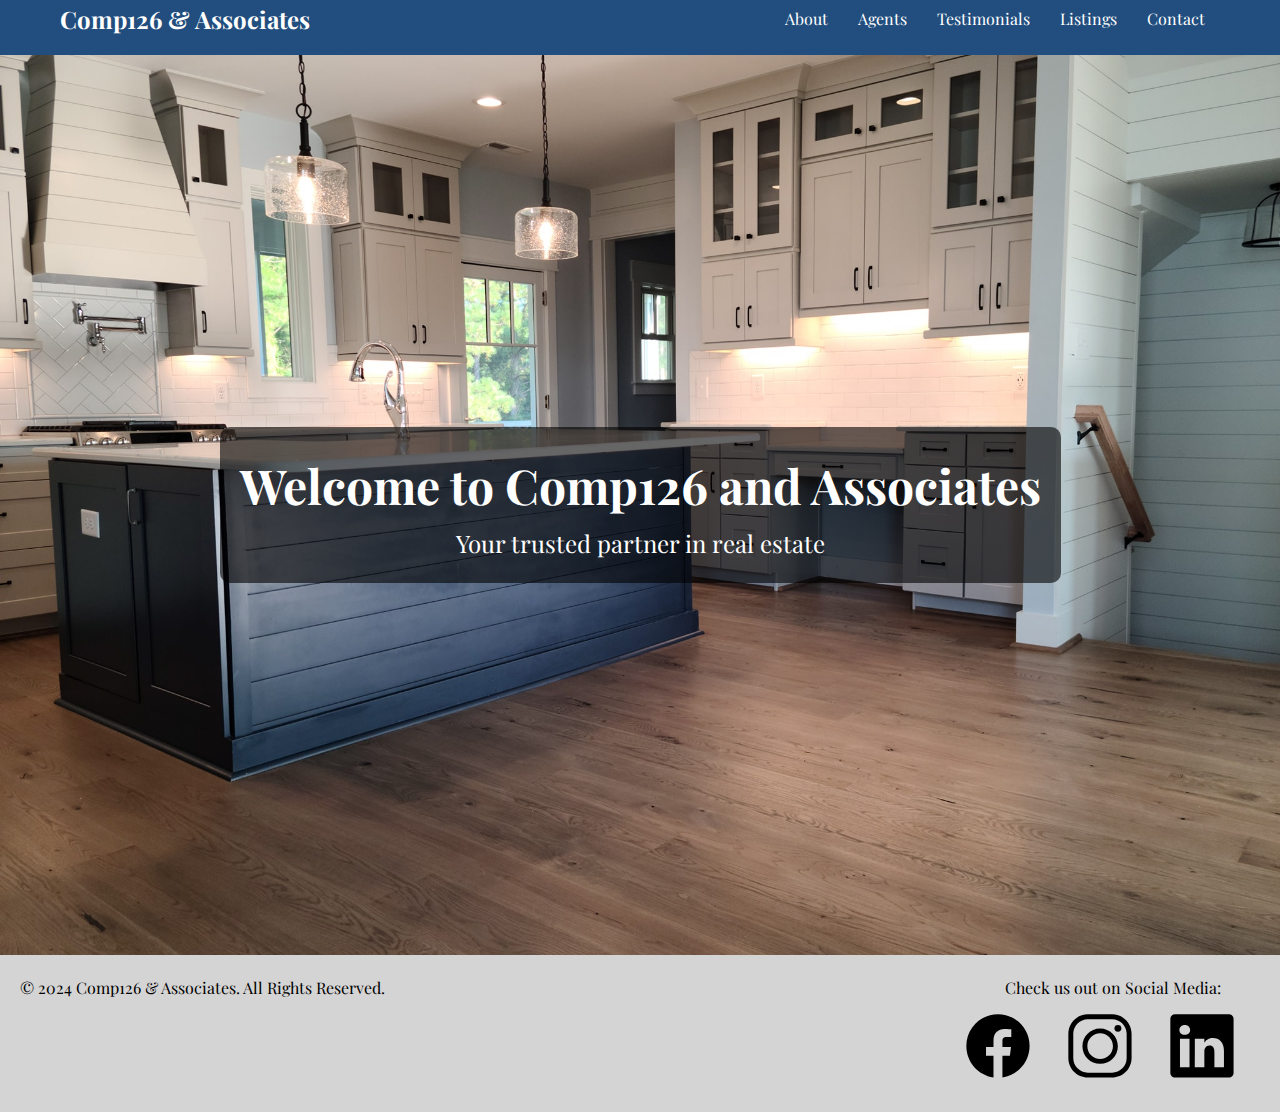
<file: index.html>
<!DOCTYPE html>
<html lang="en">
<head>
  <meta charset="UTF-8">
  <meta name="viewport" content="width=device-width, initial-scale=1.0">
  <title>Comp126 & Associates</title>
  <link rel="stylesheet" href="css/styles.css">

  <link href="https://fonts.googleapis.com/css2?family=Playfair+Display:wght@400;700&display=swap" rel="stylesheet">
</head>
<body>

  <!-- Navigation Bar -->
  <header>
    <nav class="navbar">
      <div class="logo">
        <a href="index.html">Comp126 & Associates</a>
      </div>
      <ul class="nav-links">
        <li><a href="about.html">About</a></li>
        <li><a href="agents.html">Agents</a></li>
        <li><a href="testimonials.html">Testimonials</a></li>
        <li><a href="listings.html"> Listings</a></li>
        <li><a href="contact.html"> Contact</a></li>
      </ul>
      <div class="menu-toggle" id="mobile-menu">
        <span></span>
        <span></span>
        <span></span>
      </div>
    </nav>
  </header>

  <section class="hero">
    <div class="hero-content">
      <h1>Welcome to Comp126 and Associates</h1>
      <p>Your trusted partner in real estate</p>
    </div>
  </section>


  <footer>
    <div class="footer-content">
      <p>&copy; 2024 Comp126 & Associates. All Rights Reserved.</p>
      <div class="social-links">
        <p class = "followUs">Check us out on Social Media:</p>
        <a href="https://www.facebook.com/profile.php?id=61568675024197"><div class="facebook"></div></a>
        <a href="https://www.instagram.com/comp126associates/"><div class="instagram"></div></a>
        <a href="https://www.linkedin.com/in/maxvf/"><div class="linkedin"></div></a>
      </div>
    </div>
  </footer>

  <script>
    const mobileMenu = document.getElementById('mobile-menu');
    const navLinks = document.querySelector('.nav-links');

    mobileMenu.addEventListener('click', () => {
      navLinks.classList.toggle('active');
    });
  </script>

</body>
</html>
</file>
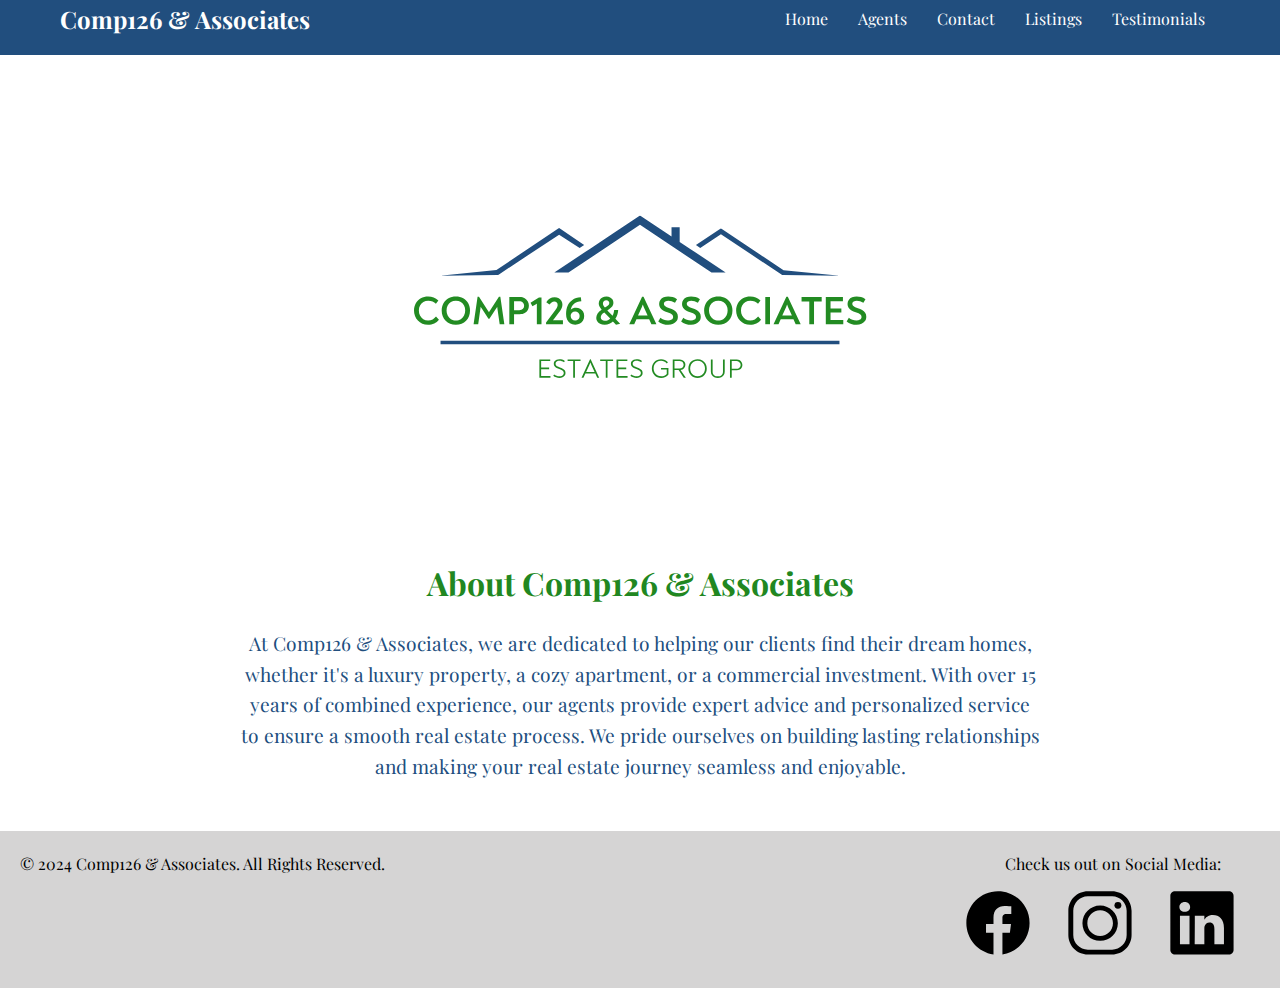
<file: about.html>
<!DOCTYPE html>
<html lang="en">
<head>
  <meta charset="UTF-8">
  <meta name="viewport" content="width=device-width, initial-scale=1.0">
  <title>About - Comp126 & Associates</title>
  <link rel="stylesheet" href="css/styles.css">
  <link href="https://fonts.googleapis.com/css2?family=Playfair+Display:wght@400;700&display=swap" rel="stylesheet">
</head>
<body>

  <!-- Navigation Bar -->
  <header>
    <nav class="navbar">
      <div class="logo">
        <a href="index.html">Comp126 & Associates</a>
      </div>
      <ul class="nav-links">
        <li><a href="index.html">Home</a></li>
        <li><a href="agents.html">Agents</a></li>
        <li><a href="contact.html">Contact</a></li>
        <li><a href="listings.html">Listings</a></li>
        <li><a href="testimonials.html">Testimonials</a></li>
      </ul>
      <div class="menu-toggle" id="mobile-menu">
        <span></span>
        <span></span>
        <span></span>
      </div>
    </nav>
  </header>

  <!-- About Section -->
  <section class="about-section">
    <img src="images/logo.svg" alt="logo">
    <h2>About Comp126 & Associates</h2>
    <p>At Comp126 & Associates, we are dedicated to helping our clients find their dream homes, whether it's a luxury property, a cozy apartment, or a commercial investment. With over 15 years of combined experience, our agents provide expert advice and personalized service to ensure a smooth real estate process. We pride ourselves on building lasting relationships and making your real estate journey seamless and enjoyable.</p>
  </section>

  <footer>
    <div class="footer-content">
      <p>&copy; 2024 Comp126 & Associates. All Rights Reserved.</p>
      <div class="social-links">
        <p class = "followUs">Check us out on Social Media:</p>
        <a href="https://www.facebook.com/profile.php?id=61568675024197"><div class="facebook"></div></a>
        <a href="https://www.instagram.com/comp126associates/"><div class="instagram"></div></a>
        <a href="https://www.linkedin.com/in/maxvf/"><div class="linkedin"></div></a>
      </div>
    </div>
  </footer>

  <script>
    const mobileMenu = document.getElementById('mobile-menu');
    const navLinks = document.querySelector('.nav-links');

    mobileMenu.addEventListener('click', () => {
      navLinks.classList.toggle('active');
    });
  </script>

</body>
</html>
</file>
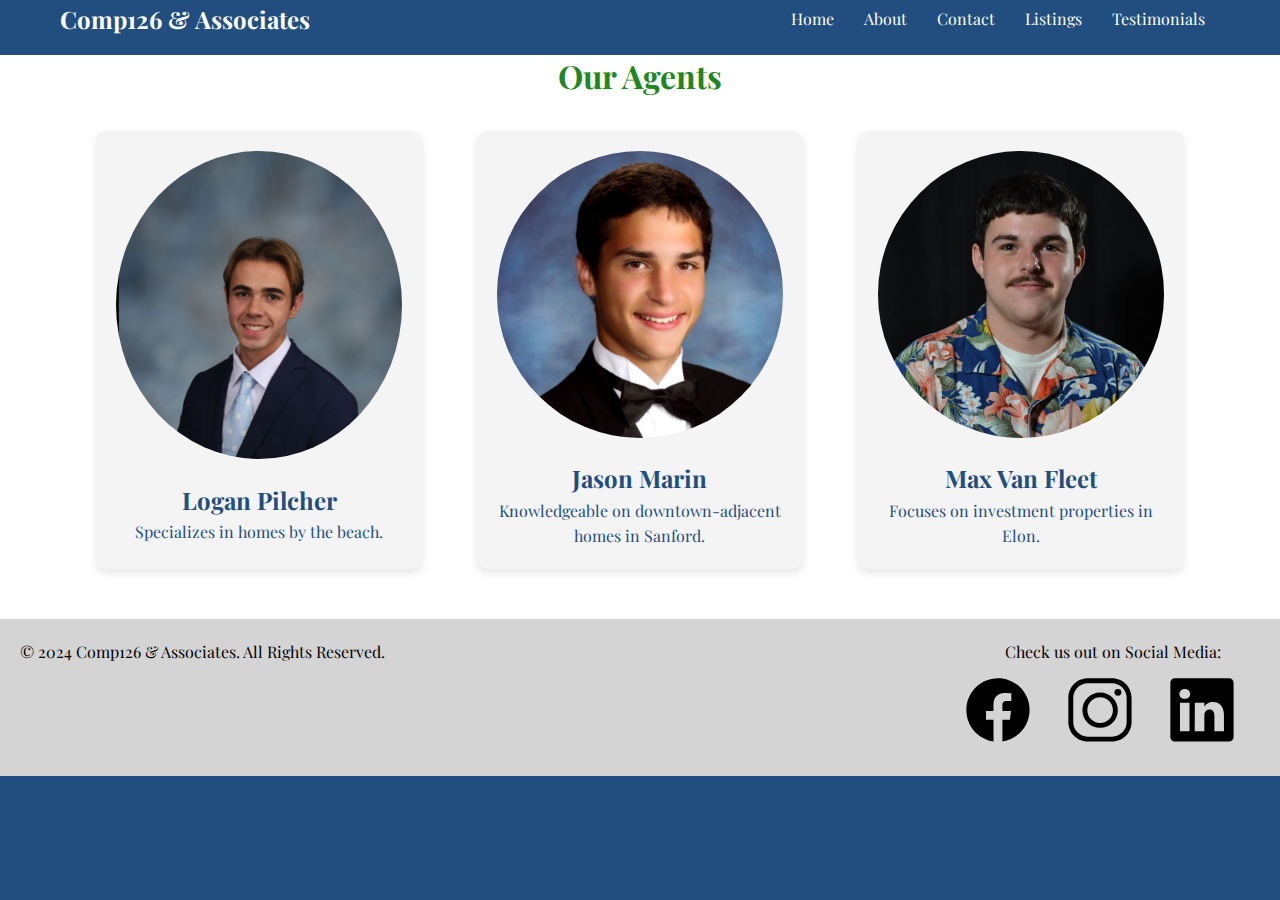
<file: agents.html>
<!DOCTYPE html>
<html lang="en">
<head>
  <meta charset="UTF-8">
  <meta name="viewport" content="width=device-width, initial-scale=1.0">
  <title>Agents - Comp126 & Associates</title>
  <link rel="stylesheet" href="css/styles.css">
  <link href="https://fonts.googleapis.com/css2?family=Playfair+Display:wght@400;700&display=swap" rel="stylesheet">

</head>
<body>

  <!-- Navigation Bar -->
  <header>
    <nav class="navbar">
      <div class="logo">
        <a href="index.html">Comp126 & Associates</a>
      </div>
      <ul class="nav-links">
        <li><a href="index.html">Home</a></li>
        <li><a href="about.html">About</a></li>
        <li><a href="contact.html">Contact</a></li>
        <li><a href="listings.html">Listings</a></li>
        <li><a href="testimonials.html">Testimonials</a></li>
      </ul>
      <div class="menu-toggle" id="mobile-menu">
        <span></span>
        <span></span>
        <span></span>
      </div>
    </nav>
  </header>

  <!-- Agents Section --> 
  <section class="agents-section">
    <h2>Our Agents</h2>
    <div class="agents-container">
      <div class="agent-card">
        <img src="images/composite.png" alt="Agent 1">
        <h3>Logan Pilcher</h3>
        <p>Specializes in homes by the beach.</p>
      </div>
      <div class="agent-card">
        <img src="images/jasonheadshot.jpg" alt="Agent 2">
        <h3>Jason Marin</h3>
        <p>Knowledgeable on downtown-adjacent homes in Sanford.</p>
      </div>
      <div class="agent-card">
        <img src="images/max_headshot.png" alt="Agent 3">
        <h3>Max Van Fleet</h3>
        <p>Focuses on investment properties in Elon.</p>
      </div>
    </div>
  </section>

  <footer>
    <div class="footer-content">
      <p>&copy; 2024 Comp126 & Associates. All Rights Reserved.</p>
      <div class="social-links">
        <p class = "followUs">Check us out on Social Media:</p>
        <a href="https://www.facebook.com/profile.php?id=61568675024197"><div class="facebook"></div></a>
        <a href="https://www.instagram.com/comp126associates/"><div class="instagram"></div></a>
        <a href="https://www.linkedin.com/in/maxvf/"><div class="linkedin"></div></a>
      </div>
    </div>
  </footer>

  <script>
    const mobileMenu = document.getElementById('mobile-menu');
    const navLinks = document.querySelector('.nav-links');

    mobileMenu.addEventListener('click', () => {
      navLinks.classList.toggle('active');
    });
  </script>

</body>
</html>
</file>
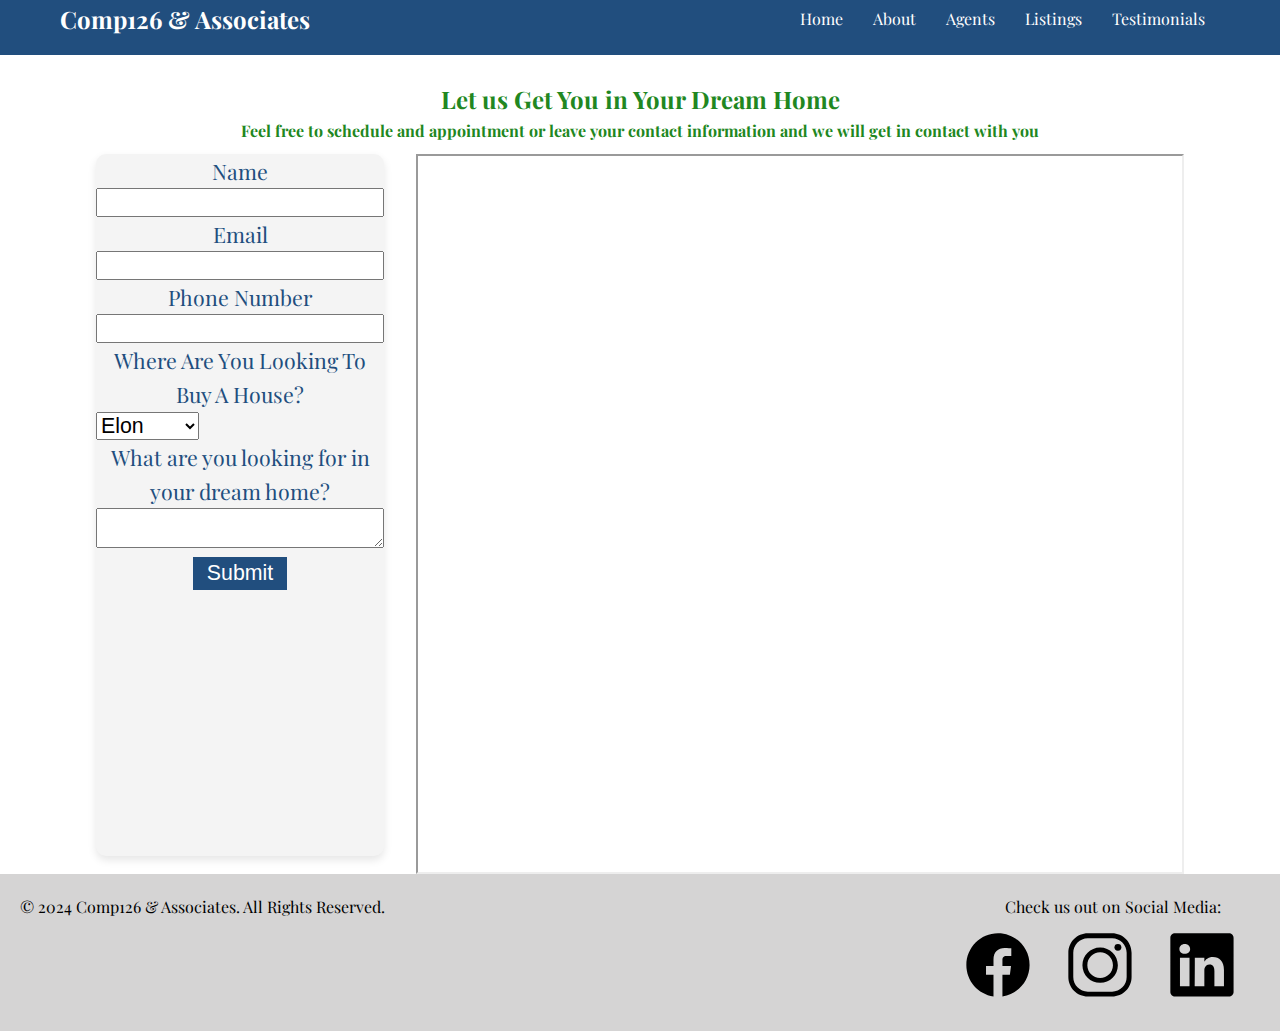
<file: contact.html>
<!DOCTYPE html>
<html lang="en">
<head>
  <meta charset="UTF-8">
  <meta name="viewport" content="width=device-width, initial-scale=1.0">
  <title>About - Comp126 & Associates</title>
  <link rel="stylesheet" href="css/styles.css">
  <link rel="stylesheet" href="css/formstyle.css">
  <link href="https://fonts.googleapis.com/css2?family=Playfair+Display:wght@400;700&display=swap" rel="stylesheet">

</head>
<body>

  <!-- Navigation Bar -->
  <header>
    <nav class="navbar">
      <div class="logo">
        <a href="index.html">Comp126 & Associates</a>
      </div>
      <ul class="nav-links">
        <li><a href="index.html">Home</a></li>
        <li><a href="about.html">About</a></li>
        <li><a href="agents.html">Agents</a></li>
        <li><a href="listings.html">Listings</a></li>
        <li><a href="testimonials.html">Testimonials</a></li>
      </ul>
      <div class="menu-toggle" id="mobile-menu">
        <span></span>
        <span></span>
        <span></span>
      </div>
    </nav>
  </header>
  <h2>Let us Get You in Your Dream Home</h2>
  <h4>Feel free to schedule and appointment or leave your contact information and we will get in contact with you</h4>
  <div class = contact-grid>
  <form method = "Post" action = "/">
    <label> Name
    <input type="text" id = "name" required>
    </label>
    <label> Email
        <input type="email" id = "email" required>
    </label>
    <label> Phone Number
        <input type="tel" id = "telephone" pattern="[0-9]{3}-[0-9]{3}-[0-9]{4}" required  oninvalid="this.setCustomValidity('Enter a Valid Telephone Number format: ###-###-####')">
    </label>
    <label> Where Are You Looking To Buy A House?
        <select>
            <option value = "Elon">
                Elon
            </option>
            <option value = "Sanford">
                Sanford
            </option>
            <option value = "Beaufort">
                Beaufort
            </option>
        </select>
    </label>
    <label>
      What are you looking for in your dream home?
      <textarea id ="additional_information"></textarea>
    </label>
    <button type="submit">Submit</button>
  </form>
<!-- Google Calendar Appointment Scheduling begin -->
<iframe src="https://calendar.google.com/calendar/appointments/schedules/AcZssZ1UgHR-1ZWgi-f_TaPzcWpXDRnyR6xqDT5F7o5vRIjKVCrrx2Rwhtiut566ve5ImIfnPRlVOgJg?gv=true" class="calendar"></iframe>
<!-- end Google Calendar Appointment Scheduling --> 
</div>

<footer>
  <div class="footer-content">
    <p>&copy; 2024 Comp126 & Associates. All Rights Reserved.</p>
    <div class="social-links">
      <p class = "followUs">Check us out on Social Media:</p>
      <a href="https://www.facebook.com/profile.php?id=61568675024197"><div class="facebook"></div></a>
      <a href="https://www.instagram.com/comp126associates/"><div class="instagram"></div></a>
      <a href="https://www.linkedin.com/in/maxvf/"><div class="linkedin"></div></a>
    </div>
  </div>
</footer>
<script>
  const mobileMenu = document.getElementById('mobile-menu');
  const navLinks = document.querySelector('.nav-links');

  mobileMenu.addEventListener('click', () => {
    navLinks.classList.toggle('active');
  });
</script>

</body>
</html>
</file>
<file: css/styles.css>
* {
  margin: 0;
  padding: 0;
  box-sizing: border-box;
}

body {
  font-family: 'Playfair Display', serif;
  line-height: 1.6;
  background-color: #214e7e;
  color: #214e7e;
}
h2{
  color: #218721;
}

header {
  background-color: #214e7e;
  position: fixed;
  width: 100%;
  height:55px;
  top: 0;
  z-index: 1000;
}

.navbar {
  display: flex;
  justify-content: space-between;
  align-items: center;
  max-width: 1200px;
  margin: auto;
  padding: 0 20px;
}

.logo a {
  color: white;
  font-size: 1.5rem;
  text-decoration: none;
  font-weight: bold;
}

.nav-links {
  list-style: none;
  display: flex;
  position: absolute;
  top: 55px;
  right: 0;
  background-color: #214e7e;
  width: 100%;
  height: 0;
  overflow: hidden;
  flex-direction: column;
  align-items: center;
  transition: height 0.3s ease;
}

.nav-links.active {
  height: auto;
}

.nav-links li {
  margin: 10px 0;
}

.nav-links a {
  color: white;
  text-decoration: none;
  font-size: 1rem;
}

.nav-links a:hover {
  text-decoration: underline;
}

.menu-toggle {
  display: flex;
  flex-direction: column;
  cursor: pointer;
}

.menu-toggle span {
  background-color: white;
  height: 3px;
  width: 25px;
  margin: 4px 0;
}

@media (min-width: 768px) {
  .nav-links {
    position: relative;
    top: auto;
    right: auto;
    background-color: transparent;
    width: auto;
    height: auto;
    flex-direction: row;
    align-items: flex-start;
  }

  .nav-links li {
    margin: 0 15px;
  }

  .menu-toggle {
    display: none;
  }
}

.hero {
  background-image: url('../images/loganshouse.jpg');
  background-size: cover;
  background-position: center;
  height: 100vh;
  color: white;
  display: flex;
  align-items: center;
  justify-content: center;
  text-align: center;
  padding: 20px;
  margin-top: 55px; 
}

.hero-content {
  background-color: rgba(0, 0, 0, 0.6);
  padding: 20px;
  border-radius: 10px;
}

.hero h1 {
  font-size: 3rem;
}

.hero p {
  font-size: 1.5rem;
}

.agents-section {
  padding-right: 7.5vw;
  padding-left: 7.5vw;
  padding-top:50px;
  padding-bottom: 50px;
  background-color: #fff;
  text-align: center;
}

.agents-section h2 {
  font-size: 2rem;
  margin-bottom: 30px;
}

.agents-container {
  display: flex;
  justify-content: space-between;
  flex-wrap: wrap;
}

.agent-card {
  background-color: #f4f4f4;
  border-radius: 10px;
  padding: 20px;
  width: 30%;
  text-align: center;
  box-shadow: 0 4px 8px rgba(0, 0, 0, 0.1);
}

.agent-card img {
  width: 100%;
  height: auto;
  border-radius: 50%;
  margin-bottom: 15px;
}

.agent-card h3 {
  font-size: 1.5rem;
}

.agent-card p {
  font-size: 1rem;
}

@media (max-width: 768px) {
  .agent-card {
    width: 100%;
    margin-bottom: 20px;
  }
}

.about-section {
  padding: 50px;
  background-color: #fff;
  text-align: center;
}

.about-section h2 {
  font-size: 2rem;
  margin-bottom: 20px;
}

.about-section p {
  max-width: 800px;
  margin: 0 auto;
  font-size: 1.2rem;
}

.testimonials-section {
  padding-right: 7.5vw;
  padding-left: 7.5vw;
  padding-top:50px;
  padding-bottom: 50px;
  background-color: #fff;
  text-align: center;
}

.testimonials-section h2 {
  font-size: 2rem;
  margin-bottom: 30px;
}

.testimonial {
  margin-bottom: 20px;
  background-color: lightgray;
  display: flex;
  justify-content: space-between;
}
.testimonialtext {
  display: flex;
  flex-direction: column;
  justify-content: center;
}

.testimonial p {
  font-size: 1.2rem;
  font-style: italic;
  margin-left: 50px;
  margin-right: 50px;
}

.testimonial h4 {
  margin-top: 10px;
  font-size: 1rem;
  font-weight: bold;
}

.testimonial img {
  margin: 12px;
  width: 20%;
  height: auto;
}

footer {
  background-color: rgba(213, 212, 212, 0.999);
  color: black;
  padding: 20px;
  text-align: center;
}

.footer-content {
  display: flex;
  justify-content: space-between;
  height: 13vh;
}
.social-links{
  display: grid;
  grid-template-columns: 7vw 7vw 7vw;
  column-gap: 1vw;
}
.followUs{
  grid-column: 1 / span 3;
}
.instagram{
  background-image: url("../images/instagram.svg");
  /*taken from https://www.svgrepo.com/vectors/instagram/ which is free for comercial use*/
  background-size: 5vw 10vh;
  grid-column: 2;
  width:5vw;
  height: 10vh;
  transition: all .35s ease;
}
.linkedin{
  background-image: url("../images/linkedin.svg");
  /*taken fromhttps://www.svgrepo.com/vectors/linkedin/ which is free for comercial use*/
  background-size: 5vw 10vh;
  grid-column: 3;
  width:5vw;
  height: 10vh;
  transition: all .35s ease;
}
.facebook{
  background-image: url("../images/facebook.svg");
  /*taken from https://www.svgrepo.com/vectors/facebook/ which is free for comercial use*/
  background-size: 5vw 10vh;
  grid-column: 1;
  width:5vw;
  height: 10vh;
  transition: all .35s ease;
}
.instagram:hover, .instagram:focus{
  filter: invert(32%) sepia(50%) saturate(1930%) hue-rotate(292deg) brightness(86%) contrast(94%);
  width:7vw;
  height:12vh;
  background-size: 7vw 12vh;
}
.facebook:hover{
  filter: invert(39%) sepia(37%) saturate(2497%) hue-rotate(202deg) brightness(93%) contrast(107%);
  width:7vw;
  height:12vh;
  background-size: 7vw 12vh;
}
.linkedin:hover{
  filter: invert(34%) sepia(79%) saturate(6545%) hue-rotate(185deg) brightness(96%) contrast(101%);
  width:7vw;
  height:12vh;
  background-size: 7vw 12vh;
}
</file>
<file: css/formstyle.css>
h2{
    text-align: center;
    color: #218721;
    margin-top: 80px;
    margin-left:2.5vw;
    margin-right:2.5vw;
}
h4{
    text-align: center;
    color: #218721;
    margin-left:2.5vw;
    margin-right:2.5vw;
    margin-bottom: 10px;
}
body{
    background-color: #fff;
}
input{
    display: block;
    width: 100%;
}
select{
    display: block;
}
.contact-grid{
    display: grid;
    grid-template-columns: 85vw;
    margin-left: 7.5vw;
    margin-right: 7.5vw;
}
iframe{
    color:#fff;
    grid-column: 1;
    width: 100%;
    height: 80vh;
}
form{
    grid-column: 1;
    background-color: #f4f4f4;
    border-radius: 10px;
    text-align: center;
    box-shadow: 0 4px 8px rgba(0, 0, 0, 0.1);
    margin-bottom: 2vh;
}
textarea{
    display: block;
    width: 100%;
    height:40px;
}
button{
    background-color: #214e7e;
    font-size: 16pt;
    padding-top: 4px;
    padding-bottom: 4px;
    padding-left: 14px;
    padding-right: 14px;
    border: none;
    color: white;
    transition: all .35s ease;
    margin-top:1vh;
    margin-bottom: 1vh;
} 
button:hover{
    background-color: #218721;
}
button:focus{
    background-color: #218721;
}
label{
    font-size: 16pt;
}
select{
    font-size: 16pt;
}  
input{
    font-size: 16pt;
}
@media (min-width: 768px)  {
.contact-grid{
    display: grid;
    grid-template-columns: 22.5vw  60vw;
    gap: 2.5vw;
    margin-left: 7.5vw;
    margin-right: 7.5vw;
}
iframe{
    grid-column: 2;
    width: 60vw;
    height: 80vh;
}
form{
    grid-column: 1;
}
}
</file>
